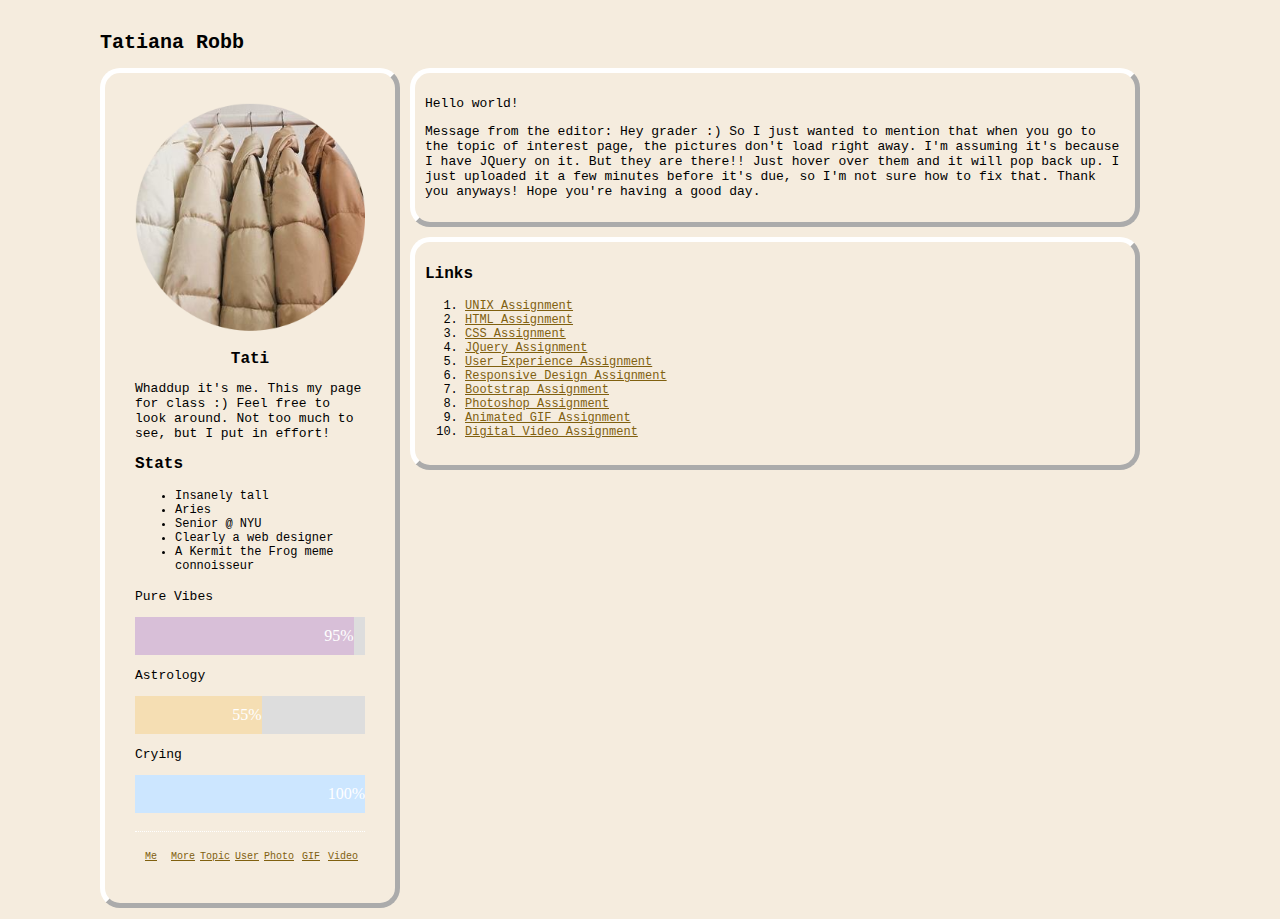
<file: index.html>
<!DOCTYPE html>
<html lang="en">
  <head>
    <meta charset="utf-8" />
    <title>
      Tatiana Robb
    </title>
    <link rel="stylesheet" type="text/css" href="css/main.css" />
  </head>

  <body>
    <div id= "home" class="container">
        <h1>Tatiana Robb</h1>

        <!--My tiny box about me :))-->
        <section id="floating">
            <img src="images/icon.png" />
            <h2 class="headIng">Tati</h2>
            <p>Whaddup it's me. This my page for class :) Feel free to look around. Not too much to see, but I put in effort!</p>

            <h2>Stats</h2>
            <ul>
                <li>Insanely tall</li>
                <li>Aries</li>
                <li>Senior @ NYU</li>
                <li>Clearly a web designer</li>
                <li>A Kermit the Frog meme connoisseur</li>
            </ul>

            <!--My Skill Bar-->
            <p>Pure Vibes</p>
            <div class="bar">
                <div class="skills vibes">95%</div>
            </div>

            <p>Astrology</p>
            <div class="bar">
                <div class="skills astrology">55%</div>
            </div>

            <p>Crying</p>
            <div class="bar">
                <div class="skills crying">100%</div>
            </div>

            <div class="clear"></div>

            <br />

            <!--My Links!-->
            <nav class="topnav">
                <ul>
                    <li><a href="about_me.html">Me</a></li>
                    <li><a href="more_about_me.html">More</a></li>
                    <li><a href="topic_of_interest.html">Topic</a></li>
                    <li><a href="user_experience_design.html">User</a></li>
                    <li><a href="photoshop.html">Photo</a></li>
                    <li><a href="animated_gif.html">GIF</a></li>
                    <li><a href="video.html">Video</a></li>
                </ul>
            </nav>

            <div class="clear"></div>
        </section>

        <!--message box or something idk-->
        <section id="blurb" class="homepage">
            <p>Hello world!</p>
            <p>
                Message from the editor: Hey grader :) So I just wanted to mention that when you go to the topic of interest page, the 
                pictures don't load right away. I'm assuming it's because I have JQuery on it. But they are there!! Just hover over them
                and it will pop back up. I just uploaded it a few minutes before it's due, so I'm not sure how to fix that. Thank you anyways!
                Hope you're having a good day.
            </p>
            <div class="clear"></div>
        </section>
        
        <!--Navigation with all of the links for the site :)-->
        <section id="links" class="homepage">
            <h2 id="home_links">Links</h2>
            <nav>
            <ol>
                <li><a href="index.html">UNIX Assignment</a></li>
                <li><a href="about_me.html">HTML Assignment</a></li>
                <li><a href="index.html">CSS Assignment</a></li>
                <li><a href="topic_of_interest.html">JQuery Assignment</a></li>
                <li><a href="user_experience_design.html">User Experience Assignment</a></li>
                <li><a href="index.html">Responsive Design Assignment</a></li>
                <li><a href="professional_site.html">Bootstrap Assignment</a></li>
                <li><a href="photoshop.html">Photoshop Assignment</a></li>
                <li><a href="animated_gif.html">Animated GIF Assignment</a></li>
                <li><a href="video.html">Digital Video Assignment</a></li>
            </ol>
            </nav>
            <div class="clear"></div>
        </section>
    </div>
  </body>
</html>
</file>
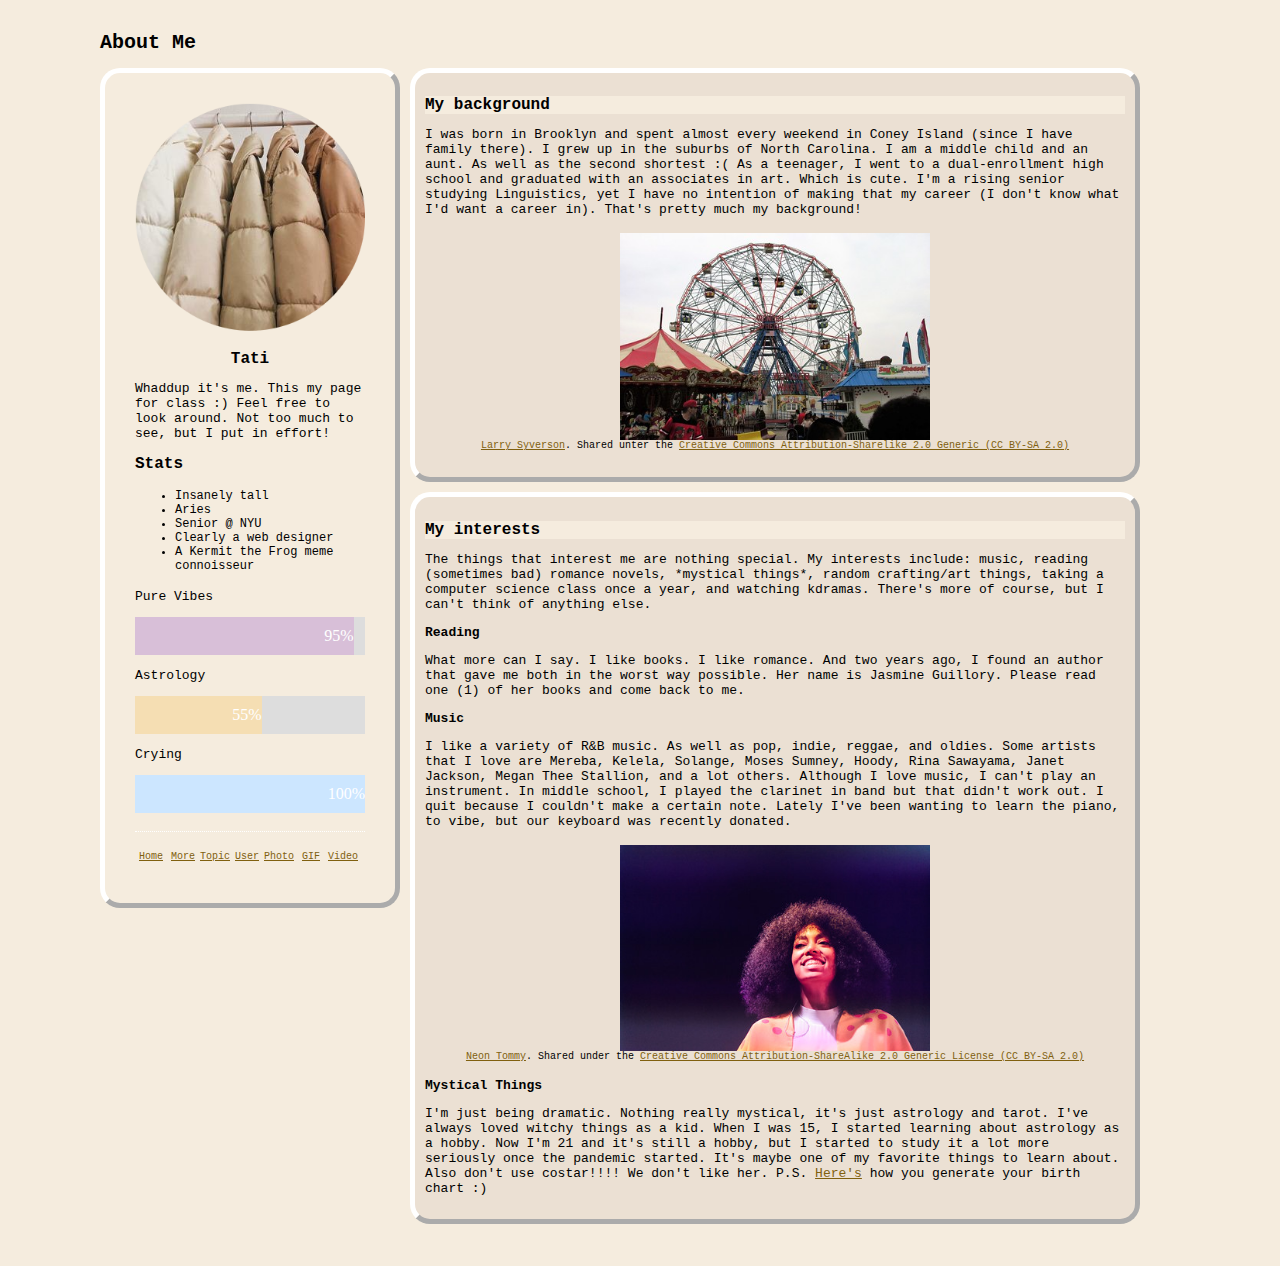
<file: about_me.html>
<!DOCTYPE html>
<html lang="en">
    <head>
        <meta charset="utf-8"/>
        <title>About Me | Tatiana Robb</title>
        <link rel="stylesheet" type="text/css" href="css/main.css" />
    </head>

    <body>
        <div class="container">
            <!--Title of the page-->
            <h1>About Me</h1>

            <!--My tiny box about me :))-->
            <section id="floating">
                <img src="images/icon.png" />
                <h2 class="headIng">Tati</h2>
                <p>Whaddup it's me. This my page for class :) Feel free to look around. Not too much to see, but I put in effort!</p>

                <h2>Stats</h2>
                <ul>
                    <li>Insanely tall</li>
                    <li>Aries</li>
                    <li>Senior @ NYU</li>
                    <li>Clearly a web designer</li>
                    <li>A Kermit the Frog meme connoisseur</li>
                </ul>
                
                <!--My Skill Bar-->
                <p>Pure Vibes</p>
                <div class="bar">
                    <div class="skills vibes">95%</div>
                </div>

                <p>Astrology</p>
                <div class="bar">
                    <div class="skills astrology">55%</div>
                </div>

                <p>Crying</p>
                <div class="bar">
                    <div class="skills crying">100%</div>
                </div>

                <div class="clear"></div>

                <br />

                <!--My Links!-->
                <nav class="topnav">
                    <ul>
                        <li><a href="index.html">Home</a></li>
                        <li><a href="more_about_me.html">More</a></li>
                        <li><a href="topic_of_interest.html">Topic</a></li>
                        <li><a href="user_experience_design.html">User</a></li>
                        <li><a href="photoshop.html">Photo</a></li>
                        <li><a href="animated_gif.html">GIF</a></li>
                        <li><a href="video.html">Video</a></li>
                    </ul>
                </nav>

                <div class="clear"></div>
            </section>

            <!--Section about my background-->
            <section id="my_background" class="special_heading">
                <h2>My background</h2>
                <p> I was born in Brooklyn and spent almost every weekend in Coney Island (since I have family there). I grew up in the 
                    suburbs of North Carolina. I am a middle child and an aunt. As well as the second shortest :( As a teenager, I went to 
                    a dual-enrollment high school and graduated with an associates in art. Which is cute. I'm a rising senior 
                    studying Linguistics, yet I have no intention of making that my career (I don't know what I'd want a career in). That's
                    pretty much my background! 
                </p>

                <article>
                    <figure>
                        <img src="images/coney_island.jpg" />
                        <figcaption>
                            <a href="https://www.flickr.com/photos/124651729@N04/">Larry Syverson</a
                            >. Shared unter the 
                            <a href="https://creativecommons.org/licenses/by-sa/2.0/"
                            >Creative Commons Attribution-Sharelike 2.0 Generic (CC BY-SA 2.0)</a
                            >
                        </figcaption>
                    </figure>
                </article>
            </section>

            <!--Section about my interests-->
            <section id="my_interests" class="special_heading">
                <h2>My interests</h2>
                <p>
                    The things that interest me are nothing special. My interests include: music, reading (sometimes bad) romance novels, 
                    *mystical things*, random crafting/art things, taking a computer science class once a year, and watching kdramas.
                    There's more of course, but I can't think of anything else.
                </p>

                <h3>Reading</h3>
                <p>
                    What more can I say. I like books. I like romance. And two years ago, I found an author that gave me both in the worst
                    way possible. Her name is Jasmine Guillory. Please read one (1) of her books and come back to me.
                </p>

                <h3>Music</h3>
                <p>
                    I like a variety of R&B music. As well as pop, indie, reggae, and oldies. Some artists that I love are Mereba, Kelela, 
                    Solange, Moses Sumney, Hoody, Rina Sawayama, Janet Jackson, Megan Thee Stallion, and a lot others. Although I love music, I 
                    can't play an instrument. In middle school, I played the clarinet in band but that didn't work out. I quit because I couldn't
                    make a certain note. Lately I've been wanting to learn the piano, to vibe, but our keyboard was recently donated.
                </p>

                <article>
                    <figure>
                        <img src="images/solange.jpg" />
                        <figcaption>
                            <a href="https://www.flickr.com/photos/neontommy/">Neon Tommy</a
                            >. Shared under the 
                            <a href="https://creativecommons.org/licenses/by/2.0/"
                            >Creative Commons Attribution-ShareAlike 2.0 Generic License (CC BY-SA 2.0)</a
                            >
                        </figcaption>
                    </figure>
                </article>

                <h3>Mystical Things</h3>
                <p>
                    I'm just being dramatic. Nothing really mystical, it's just astrology and tarot. I've always loved witchy things as a kid.
                    When I was 15, I started learning about astrology as a hobby. Now I'm 21 and it's still a hobby, but I started to study it
                    a lot more seriously once the pandemic started. It's maybe one of my favorite things to learn about. Also don't use 
                    costar!!!! We don't like her. P.S. 
                    <a href="https://www.horoscopes.astro-seek.com/birth-chart-horoscope-online">Here's</a> 
                    how you generate your birth chart :)
                </p>
        
            </section>

            <!--Clear fix hack-->
            <div class="clear"></div>
        </div>
    </body>
</html>
</file>
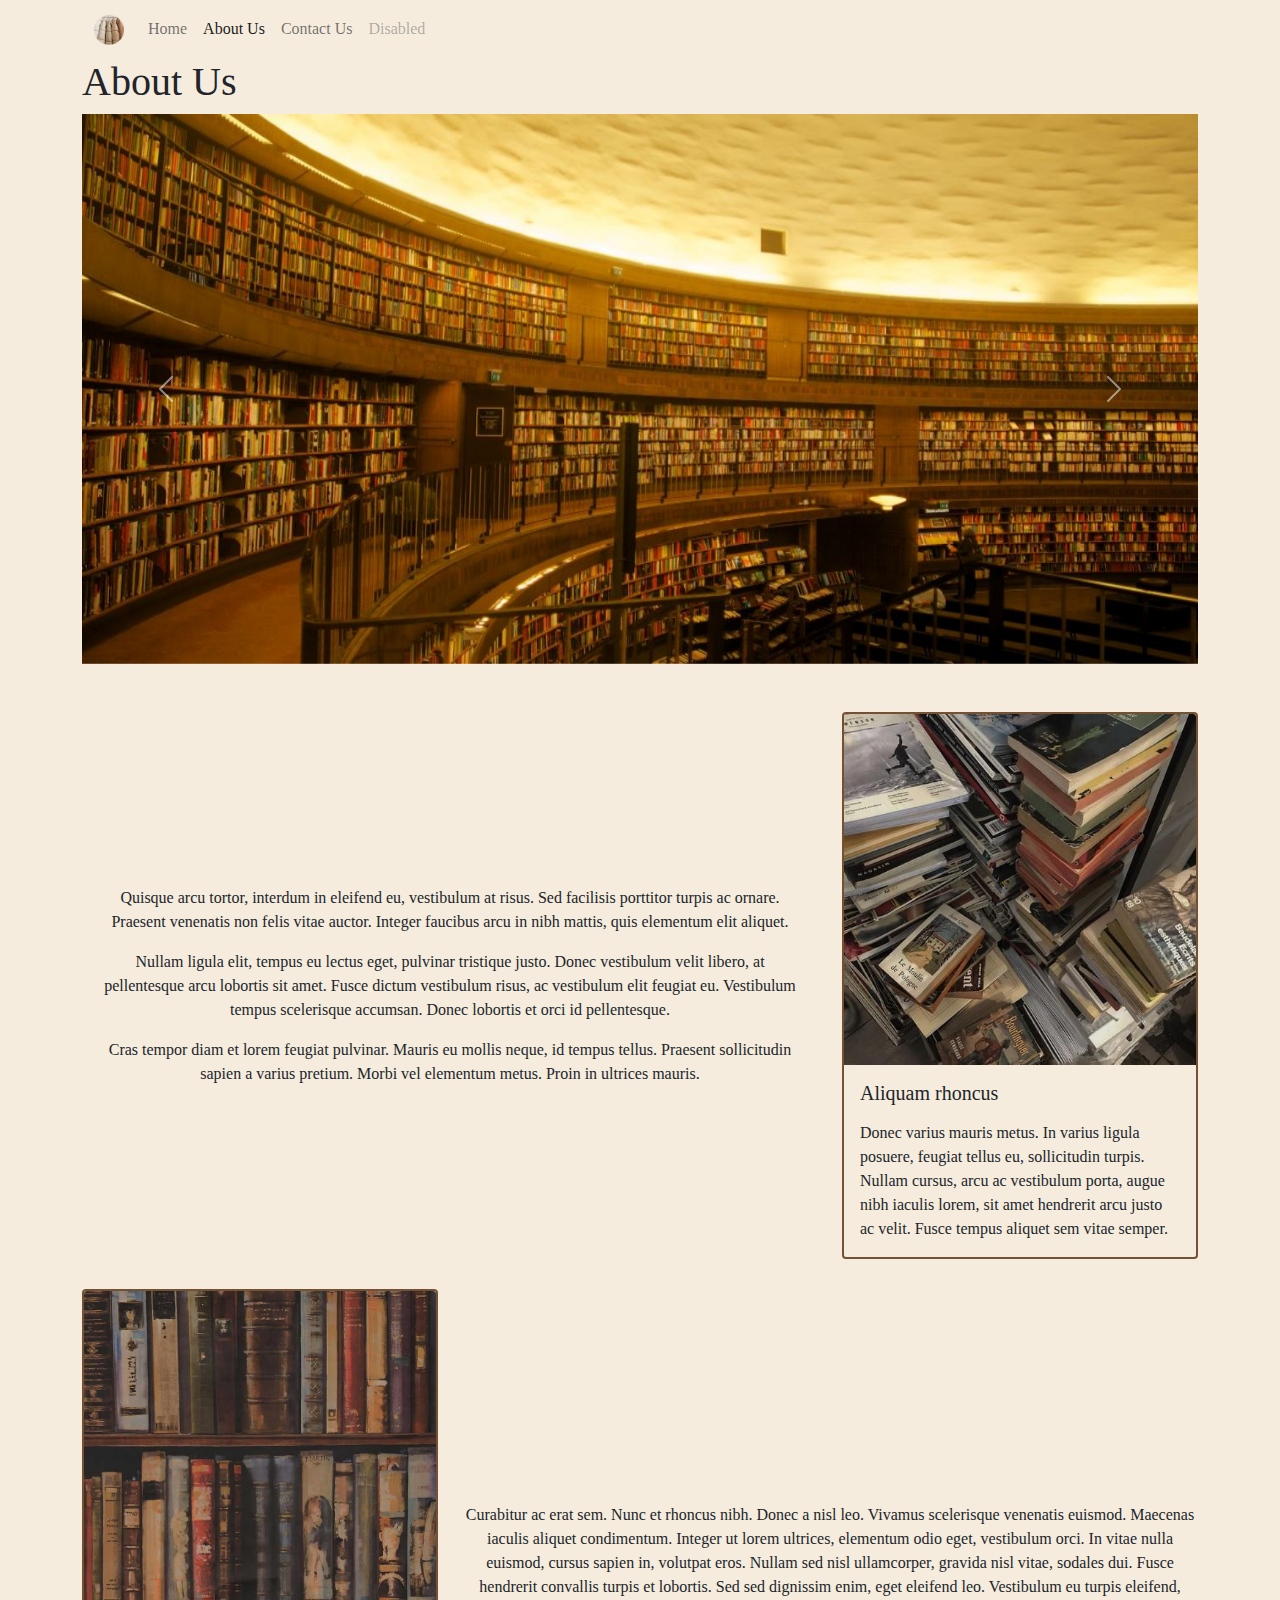
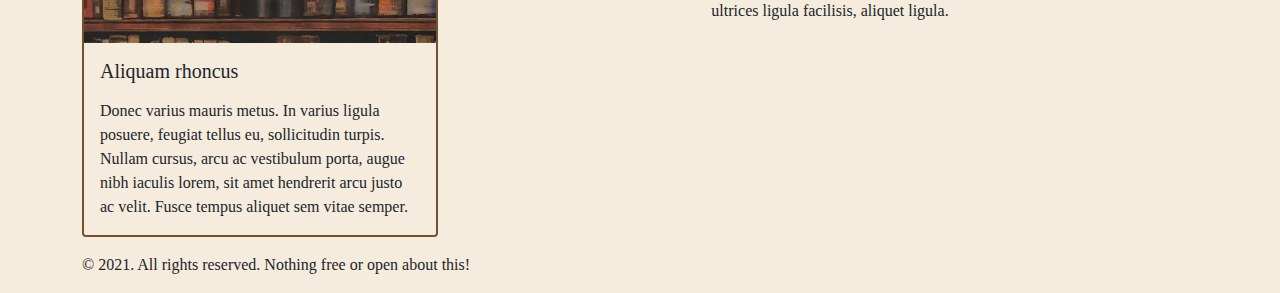
<file: about_us.html>
<!DOCTYPE html>
<html lang="en">
    <head>
        <meta charset="utf-8"/>
        <title>About Us</title>
        <!-- tell mobile browsers not to zoom in automatically -->
        <meta name="viewport" content="initial-scale=1" />
        <!--import css, including bootstrap's first-->
        <link rel="stylesheet" type="text/css" href="css/bootstrap.min.css" />
        <link rel="stylesheet" type="text/css" href="css/custom.css" />
        <!--import js, including bootstrap's first-->
        <script type="text/javascript" src="js/jquery-3.6.0.min.js"></script>
        <script type="text/javascript" src="js/bootstrap.bundle.min.js"></script>
        <script type="text/javascript" src="js/main.js"></script>
    </head>

    <body>
        <div class="container">
            <!--navigation bar-->
            <header>
                <nav class="navbar navbar-expand-lg navbar-light" style="background-color:rgb(245, 236, 222)">
                    <div class="container-fluid">
                        <a class="navbar-brand" href="index.html">
                            <img src="images/icon.png" width="30" height="30" alt="" loading="lazy">
                        </a>
                      <button class="navbar-toggler" type="button" data-bs-toggle="collapse" data-bs-target="#navbarNavAltMarkup" aria-controls="navbarNavAltMarkup" aria-expanded="false" aria-label="Toggle navigation">
                        <span class="navbar-toggler-icon"></span>
                      </button>
                      <div class="collapse navbar-collapse" id="navbarNavAltMarkup">
                        <div class="navbar-nav">
                          <a class="nav-link" href="professional_site.html">Home</a>
                          <a class="nav-link active" aria-current="page" href="about_us.html">About Us</a>
                          <a class="nav-link" href="contact_us.html">Contact Us</a>
                          <a class="nav-link disabled" href="#" tabindex="-1" aria-disabled="true">Disabled</a>
                        </div>
                      </div>
                    </div>
                  </nav>
            </header>

            <h1>About Us</h1>

            <!-- begin carousel -->
            <div id="carouselExampleControls" class="carousel slide mb-5" data-bs-ride="carousel">
                <div class="carousel-inner">
                    <div class="carousel-item active">
                        <img src="images/second_floor.jpg" class="d-block w-100" alt="Very nice" />
                    </div>
                    <div class="carousel-item">
                        <img src="images/center.jpg" class="d-block w-100" alt="Another nice one"/>
                    </div>
                    <div class="carousel-item">
                        <img src="images/side.jpg" class="d-block w-100" alt="Nice library" />
                    </div>
                </div>
                <button class="carousel-control-prev" type="button" data-bs-target="#carouselExampleControls" data-bs-slide="prev">
                    <span class="carousel-control-prev-icon" aria-hidden="true"></span>
                    <span class="visually-hidden">Previous</span>
                </button>
                <button class="carousel-control-next" type="button" data-bs-target="#carouselExampleControls" data-bs-slide="next">
                    <span class="carousel-control-next-icon" aria-hidden="true"></span>
                    <span class="visually-hidden">Next</span>
                </button>
            </div>
            <!-- end carousel -->

            <!--two sections of content-->
            <div class="row">
                <div class="about col-12 col-md-8">
                    <ul class="list-group">
                        <li class="list-group-item">
                            Quisque arcu tortor, interdum in eleifend eu, vestibulum at risus. Sed facilisis porttitor turpis ac 
                            ornare. Praesent venenatis non felis vitae auctor. Integer faucibus arcu in nibh mattis, quis elementum 
                            elit aliquet.
                        </li>
                        <li class="list-group-item">
                            Nullam ligula elit, tempus eu lectus eget, pulvinar tristique justo. Donec vestibulum velit libero, at 
                            pellentesque arcu lobortis sit amet. Fusce dictum vestibulum risus, ac vestibulum elit feugiat eu. 
                            Vestibulum tempus scelerisque accumsan. Donec lobortis et orci id pellentesque.
                        </li>
                        <li class="list-group-item">
                            Cras tempor diam et lorem feugiat pulvinar. Mauris eu mollis neque, id tempus tellus. Praesent 
                            sollicitudin sapien a varius pretium. Morbi vel elementum metus. Proin in ultrices mauris.
                        </li>
                    </ul>
                </div>

                <div class="column col-12 col-md-4">
                    <div class="card">
                        <img src="images/brown_books.jpg" class="card-img-top" alt="...">
                        <div class="card-body">
                            <h5 class="card-title">Aliquam rhoncus</h5>
                            <p class="card-text"> 
                                Donec varius mauris metus. In varius ligula posuere, feugiat tellus eu, sollicitudin turpis. Nullam 
                                cursus, arcu ac vestibulum porta, augue nibh iaculis lorem, sit amet hendrerit arcu justo ac velit. 
                                Fusce tempus aliquet sem vitae semper.
                            </p>
                        </div>
                    </div>  
                </div>
            </div>

            <div class="row">
                <div class="column col-12 col-md-4">
                    <div class="card">
                        <img src="images/about_us_books.jpg" class="card-img-top" alt="...">
                        <div class="card-body">
                            <h5 class="card-title">Aliquam rhoncus</h5>
                            <p class="card-text"> 
                                Donec varius mauris metus. In varius ligula posuere, feugiat tellus eu, sollicitudin turpis. Nullam 
                                cursus, arcu ac vestibulum porta, augue nibh iaculis lorem, sit amet hendrerit arcu justo ac velit. 
                                Fusce tempus aliquet sem vitae semper.
                            </p>
                        </div>
                    </div>
                </div>

                <div class="about col-12 col-md-8">
                    <p>
                        Curabitur ac erat sem. Nunc et rhoncus nibh. Donec a nisl leo. Vivamus scelerisque venenatis euismod. Maecenas 
                        iaculis aliquet condimentum. Integer ut lorem ultrices, elementum odio eget, vestibulum orci. In vitae nulla 
                        euismod, cursus sapien in, volutpat eros. Nullam sed nisl ullamcorper, gravida nisl vitae, sodales dui. Fusce 
                        hendrerit convallis turpis et lobortis. Sed sed dignissim enim, eget eleifend leo. Vestibulum eu turpis 
                        eleifend, ultrices ligula facilisis, aliquet ligula.
                    </p>
                </div>
            </div>
            
            <footer>
                <p>&copy; 2021. All rights reserved. Nothing free or open about this!</p>
            </footer>
        </div>
    </body>
</html>
</file>
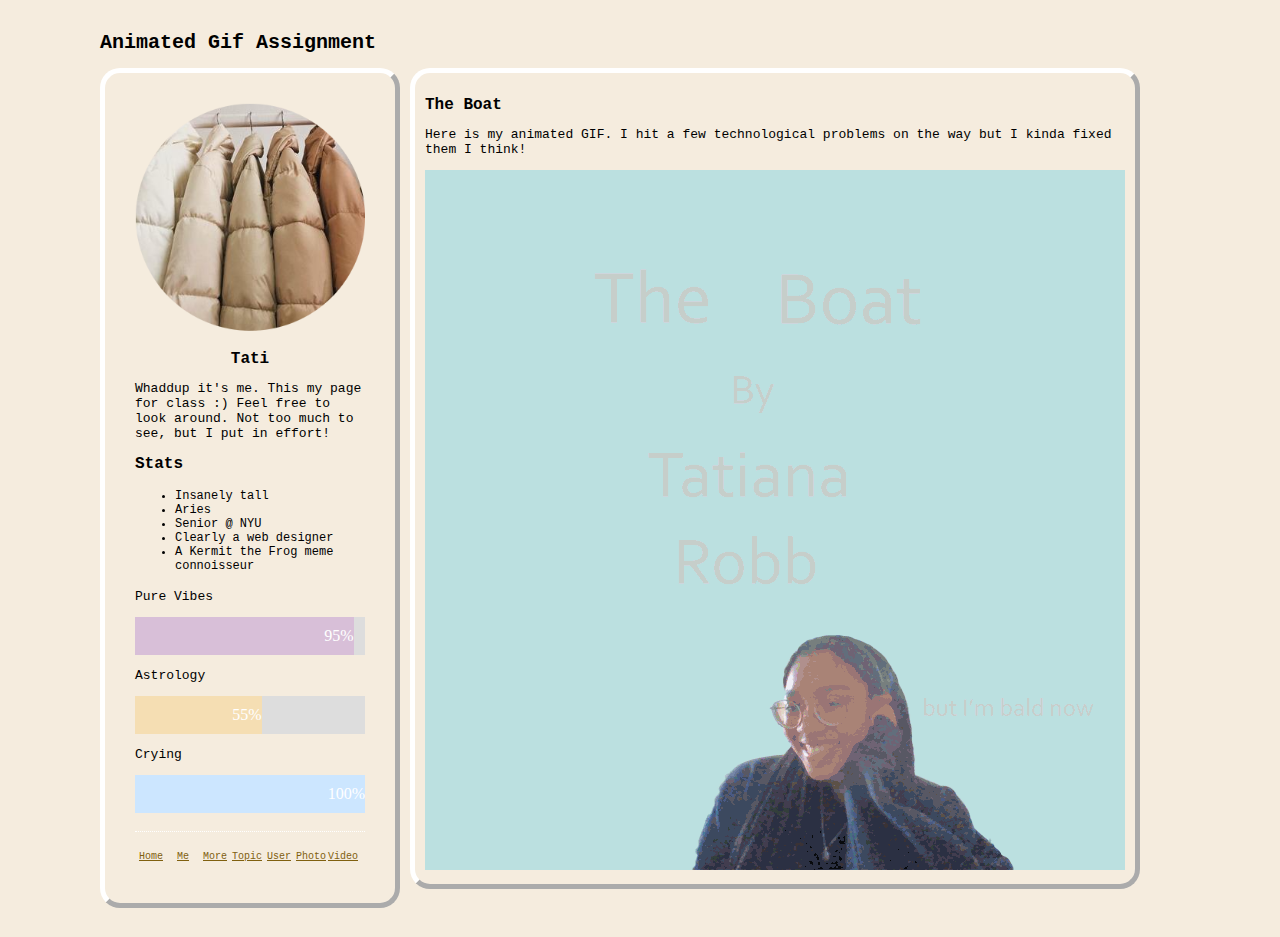
<file: animated_gif.html>
<!DOCTYPE html>
<html lang="en">
    <head>
        <meta charset="utf-8">
        <title>Animated GIF Assignment</title>
        <link rel="stylesheet" type="text/css" href="css/main.css" />

    </head>

    <body>
        <div class="container">
            <h1>Animated Gif Assignment</h1>

            <!--tiny box section-->
            <!--My tiny box about me :))-->
            <section id="floating">
                <img src="images/icon.png" />
                <h2 class="headIng">Tati</h2>
                <p>Whaddup it's me. This my page for class :) Feel free to look around. Not too much to see, but I put in effort!</p>

                <h2>Stats</h2>
                <ul>
                    <li>Insanely tall</li>
                    <li>Aries</li>
                    <li>Senior @ NYU</li>
                    <li>Clearly a web designer</li>
                    <li>A Kermit the Frog meme connoisseur</li>
                </ul>
                
                <!--My Skill Bar-->
                <p>Pure Vibes</p>
                <div class="bar">
                    <div class="skills vibes">95%</div>
                </div>

                <p>Astrology</p>
                <div class="bar">
                    <div class="skills astrology">55%</div>
                </div>

                <p>Crying</p>
                <div class="bar">
                    <div class="skills crying">100%</div>
                </div>

                <div class="clear"></div>

                <br />

                <!--My Links!-->
                <nav class="topnav">
                    <ul>
                        <li><a href="index.html">Home</a></li>
                        <li><a href="about_me.htm">Me</a></li>
                        <li><a href="more_about_me.html">More</a></li>
                        <li><a href="topic_of_interest.html">Topic</a></li>
                        <li><a href="user_experience_design.html">User</a></li>
                        <li><a href="photoshop.html">Photo</a></li>
                        <li><a href="video.html">Video</a></li>
                    </ul>
                </nav>

                <div class="clear"></div>
            </section>

            <!--animated gif section-->
            <section class="gif">
                <h2>The Boat</h2>
                <p>Here is my animated GIF. I hit a few technological problems on the way but I kinda fixed them I think!</p>
                <img src="images/the_boat_longer.gif" />
            </section>

            <div class="clear"></div>
        </div>
    </body>
</html>
</file>
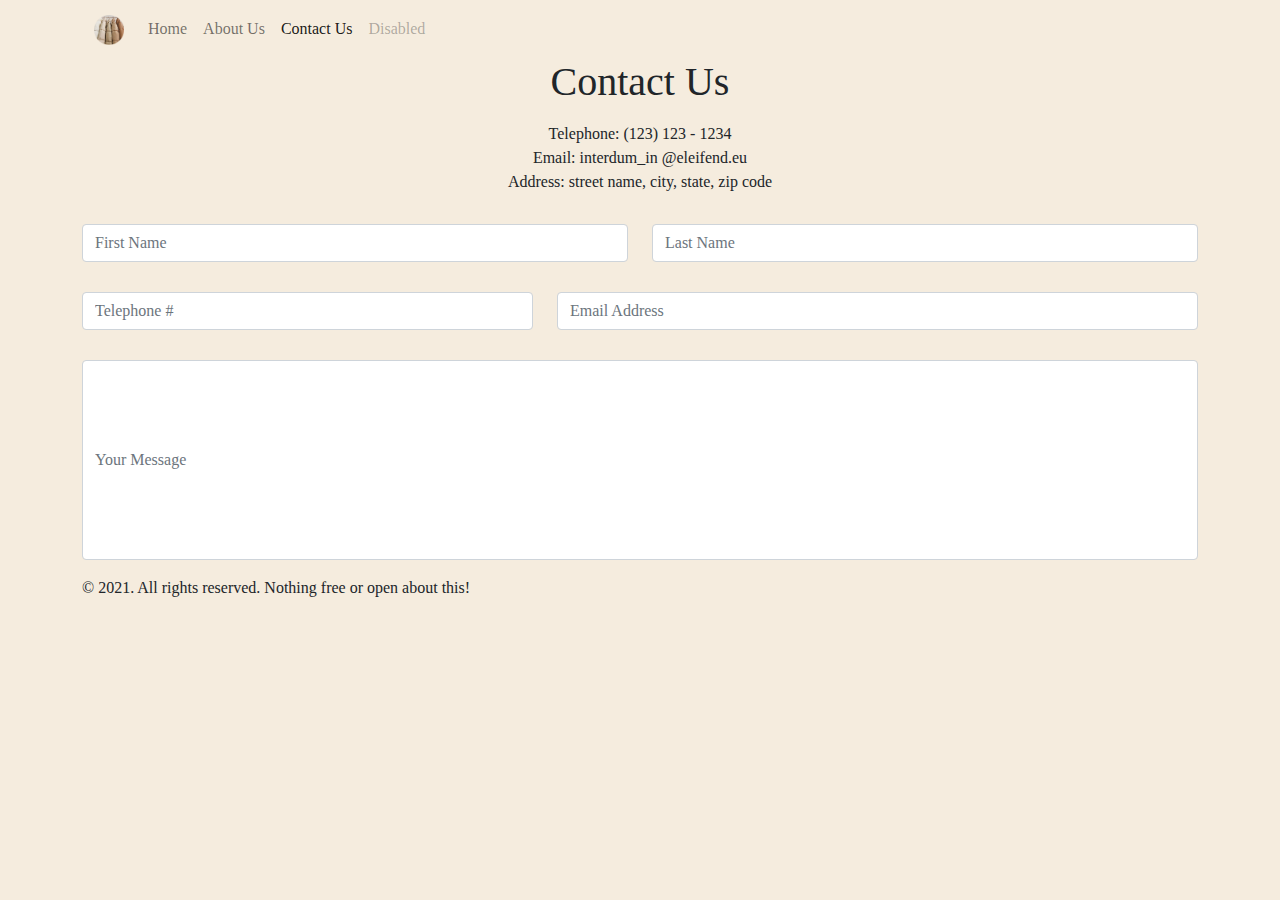
<file: contact_us.html>
<!DOCTYPE html>
<html lang="en">
    <head>
        <meta charset="utf-8"/>
        <title>Contact Us</title>
        <!-- tell mobile browsers not to zoom in automatically -->
        <meta name="viewport" content="initial-scale=1" />
        <!--import css, including bootstrap's first-->
        <link rel="stylesheet" type="text/css" href="css/bootstrap.min.css" />
        <link rel="stylesheet" type="text/css" href="css/custom.css" />
        <!--import js, including bootstrap's first-->
        <script type="text/javascript" src="js/jquery-3.6.0.min.js"></script>
        <script type="text/javascript" src="js/bootstrap.bundle.min.js"></script>
        <script type="text/javascript" src="js/main.js"></script>
    </head>

    <body>
        <div class="container">
            <!--navigation bar-->
            <header>
                <nav class="navbar navbar-expand-lg navbar-light" style="background-color:rgb(245, 236, 222)">
                    <div class="container-fluid">
                        <a class="navbar-brand" href="index.html">
                            <img src="images/icon.png" width="30" height="30" alt="" loading="lazy">
                        </a>
                      <button class="navbar-toggler" type="button" data-bs-toggle="collapse" data-bs-target="#navbarNavAltMarkup" aria-controls="navbarNavAltMarkup" aria-expanded="false" aria-label="Toggle navigation">
                        <span class="navbar-toggler-icon"></span>
                      </button>
                      <div class="collapse navbar-collapse" id="navbarNavAltMarkup">
                        <div class="navbar-nav">
                          <a class="nav-link" href="professional_site.html">Home</a>
                          <a class="nav-link" href="about_us.html">About Us</a>
                          <a class="nav-link active" aria-current="page" href="contact_us.html">Contact Us</a>
                          <a class="nav-link disabled" href="#" tabindex="-1" aria-disabled="true">Disabled</a>
                        </div>
                      </div>
                    </div>
                  </nav>
            </header>

            <section class="contact">
                <h1 class="display-6">Contact Us</h1>
                    <p>
                        Telephone: (123) 123 - 1234
                        <br />
                        Email: interdum_in @eleifend.eu
                        <br />
                        Address: street name, city, state, zip code

                    </p>

                    <form>
                        <div class="row">
                            <div class="col-6">
                                <input type="text" class="form-control" placeholder="First Name">
                            </div>
                            <div class="col-6">
                                <input type="text" class="form-control" placeholder="Last Name">
                            </div>
                        </div>
                        <div class="row">
                            <div class="col-5">
                                <input type="text" class="form-control" placeholder="Telephone #">
                            </div>
                            <div class="col-7">
                                <input type="text" class="form-control" placeholder="Email Address">
                            </div>
                        </div>
                        <div class="row">
                            <div class="col-12">
                                <input type="text" class="form-control message" placeholder="Your Message">
                            </div>
                        </div>
                    </form>
            </section>
            

            <footer>
                <p>&copy; 2021. All rights reserved. Nothing free or open about this!</p>
            </footer>
        </div>
    </body>
</html>
</file>
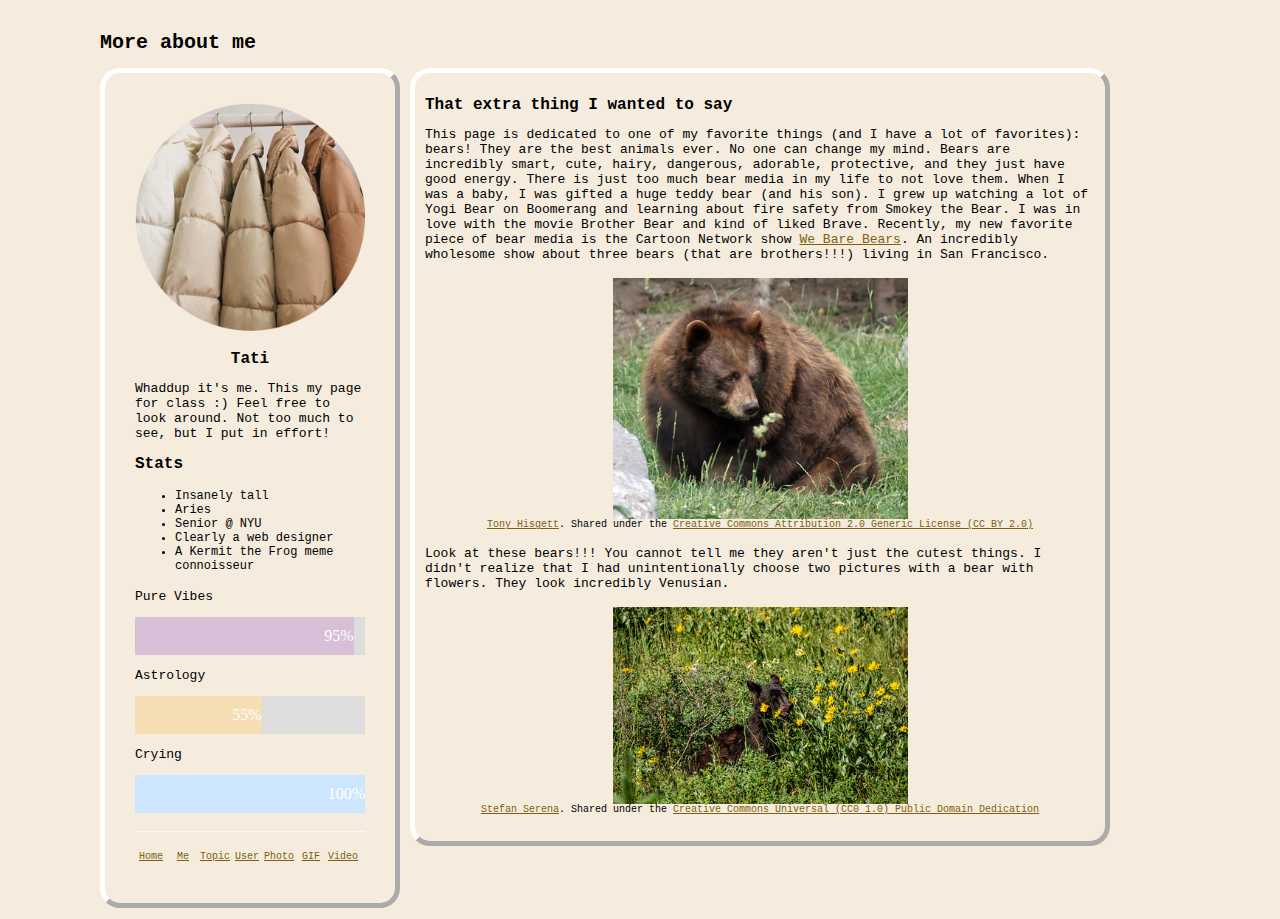
<file: more_about_me.html>
<!DOCTYPE html>
<html lang="en">
    <head>
        <meta charset="utf-8" />
        <title>More about me | Tatiana Robb</title>
        <link rel="stylesheet" type="text/css" href="css/main.css" />
    </head>

    <body>
        <div class="container">
            <!--Title of this page-->
            <h1>More about me</h1>

            <!--My tiny box about me :))-->
            <section id="floating">
                <img src="images/icon.png" />
                <h2 class="headIng">Tati</h2>
                <p>Whaddup it's me. This my page for class :) Feel free to look around. Not too much to see, but I put in effort!</p>

                <h2>Stats</h2>
                <ul>
                    <li>Insanely tall</li>
                    <li>Aries</li>
                    <li>Senior @ NYU</li>
                    <li>Clearly a web designer</li>
                    <li>A Kermit the Frog meme connoisseur</li>
                </ul>

                <!--My Skill Bar-->
                <p>Pure Vibes</p>
                <div class="bar">
                    <div class="skills vibes">95%</div>
                </div>

                <p>Astrology</p>
                <div class="bar">
                    <div class="skills astrology">55%</div>
                </div>

                <p>Crying</p>
                <div class="bar">
                    <div class="skills crying">100%</div>
                </div>

                <div class="clear"></div>

                <br />

                <!--My Links!-->
                <nav class="topnav">
                    <ul>
                        <li><a href="index.html">Home</a></li>
                        <li><a href="about_me.html">Me</a></li>
                        <li><a href="topic_of_interest.html">Topic</a></li>
                        <li><a href="user_experience_design.html">User</a></li>
                        <li><a href="photoshop.html">Photo</a></li>
                        <li><a href="animated_gif.html">GIF</a></li>
                        <li><a href="video.html">Video</a></li>
                    </ul>
                </nav>

                <div class="clear"></div>
            </section>

            <!--random section about something :)-->
            <section id="bears">
                <h2>That extra thing I wanted to say</h2>
                <p>
                    This page is dedicated to one of my favorite things (and I have a lot of favorites): bears! They are the best animals 
                    ever. No one can change my mind. Bears are incredibly smart, cute, hairy, dangerous, adorable, protective, and they just
                    have good energy. There is just too much bear media in my life to not love them. When I was a baby, I was gifted a huge 
                    teddy bear (and his son). I grew up watching a lot of Yogi Bear on Boomerang and learning about fire safety from Smokey 
                    the Bear. I was in love with the movie Brother Bear and kind of liked Brave. Recently, my new favorite piece of bear 
                    media is the Cartoon Network show 
                    <a href="https://en.wikipedia.org/wiki/We_Bare_Bears">We Bare Bears</a>. 
                    An incredibly wholesome show about three bears (that are brothers!!!) living in San Francisco. 
                </p>

                <article>
                    <figure>
                        <img src="images/Bear.jpg" />
                        <figcaption>
                            <a href="https://www.flickr.com/photos/hisgett/">Tony Hisgett</a
                            >. Shared under the 
                            <a href="https://creativecommons.org/licenses/by/2.0/"
                            >Creative Commons Attribution 2.0 Generic License (CC BY 2.0)</a
                            >
                        </figcaption>
                    </figure>
                </article>

                <p> Look at these bears!!! You cannot tell me they aren't just the cutest things. I didn't
                    realize that I had unintentionally choose two pictures with a bear with flowers. They look
                    incredibly Venusian.
                </p>

                <article>
                    <figure>
                        <img src="images/baby_bear.jpg" />
                        <figcaption>
                            <a href="https://www.flickr.com/photos/146738176@N02/">Stefan Serena</a
                            >. Shared under the 
                            <a href="https://creativecommons.org/publicdomain/zero/1.0/"
                            >Creative Commons Universal (CC0 1.0) Public Domain Dedication</a
                            >
                        </figcaption>
                    </figure>
                </article>
            </section>
        </div>
    </body>
</html>
</file>
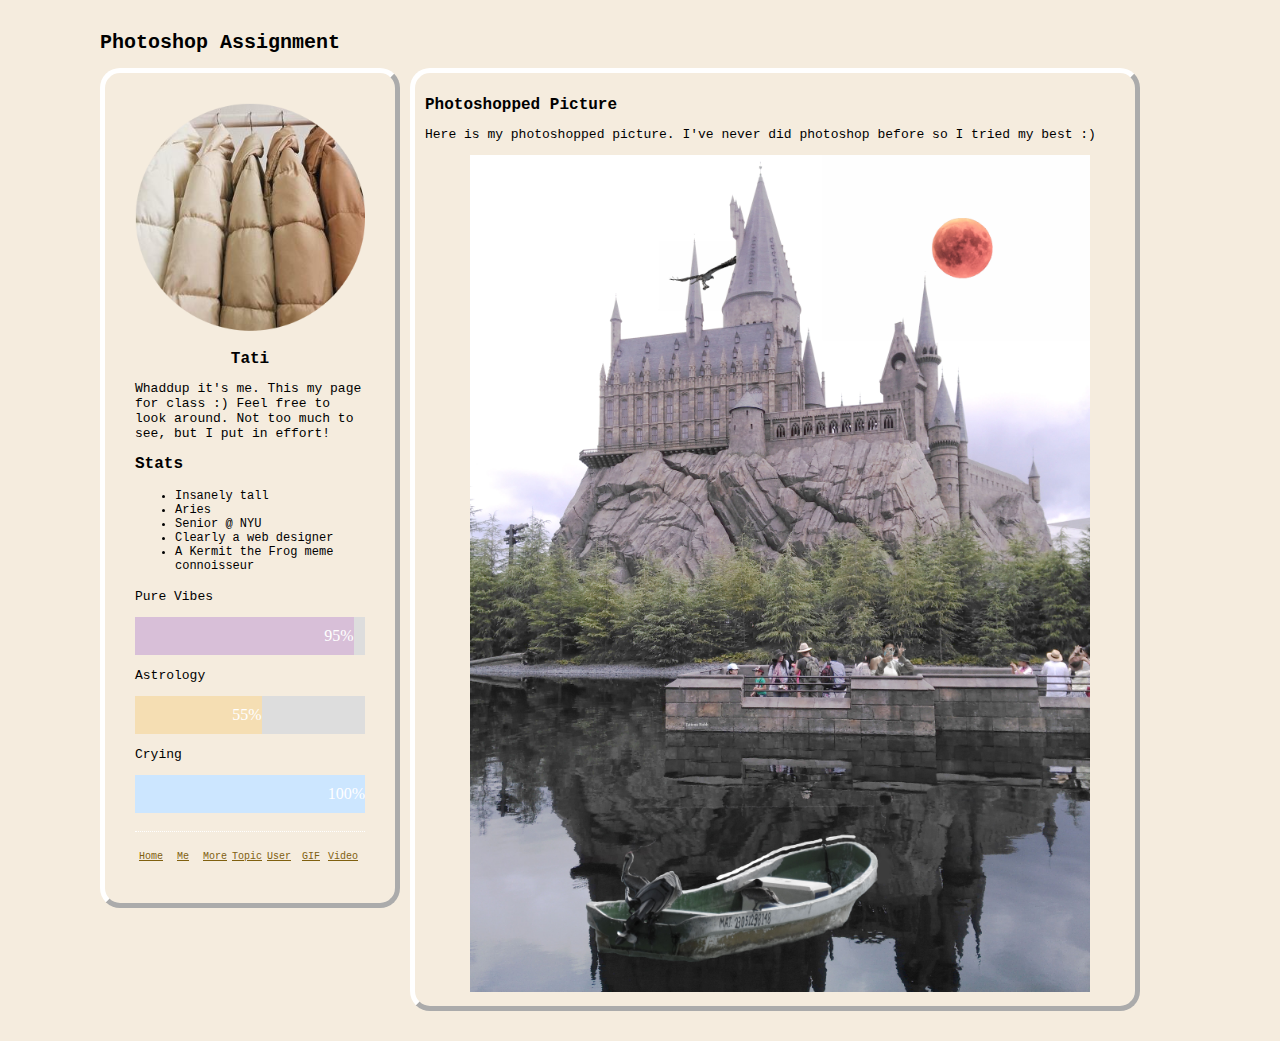
<file: photoshop.html>
<!DOCTYPE html>
<html lang="en">
    <head>
        <meta charset="utf-8">
        <title>Photoshop Assignment</title>
        <link rel="stylesheet" type="text/css" href="css/main.css" />

    </head>

    <body>
        <div class="container">
            <h1>Photoshop Assignment</h1>

            <!--tiny box section-->
            <!--My tiny box about me :))-->
            <section id="floating">
                <img src="images/icon.png" />
                <h2 class="headIng">Tati</h2>
                <p>Whaddup it's me. This my page for class :) Feel free to look around. Not too much to see, but I put in effort!</p>

                <h2>Stats</h2>
                <ul>
                    <li>Insanely tall</li>
                    <li>Aries</li>
                    <li>Senior @ NYU</li>
                    <li>Clearly a web designer</li>
                    <li>A Kermit the Frog meme connoisseur</li>
                </ul>
                
                <!--My Skill Bar-->
                <p>Pure Vibes</p>
                <div class="bar">
                    <div class="skills vibes">95%</div>
                </div>

                <p>Astrology</p>
                <div class="bar">
                    <div class="skills astrology">55%</div>
                </div>

                <p>Crying</p>
                <div class="bar">
                    <div class="skills crying">100%</div>
                </div>

                <div class="clear"></div>

                <br />

                <!--My Links!-->
                <nav class="topnav">
                    <ul>
                        <li><a href="index.html">Home</a></li>
                        <li><a href="about_me.htm">Me</a></li>
                        <li><a href="more_about_me.html">More</a></li>
                        <li><a href="topic_of_interest.html">Topic</a></li>
                        <li><a href="user_experience_design.html">User</a></li>
                        <li><a href="animated_gif.html">GIF</a></li>
                        <li><a href="video.html">Video</a></li>
                    </ul>
                </nav>

                <div class="clear"></div>
            </section>

            <!--photoshopped picture section-->
            <section class="photo">
                <h2>Photoshopped Picture</h2>
                <p>Here is my photoshopped picture. I've never did photoshop before so I tried my best :)</p>
                <img src="images/photoshop_hogwarts.jpg" />
            </section>

            <div class="clear"></div>
        </div>
    </body>
</html>
</file>
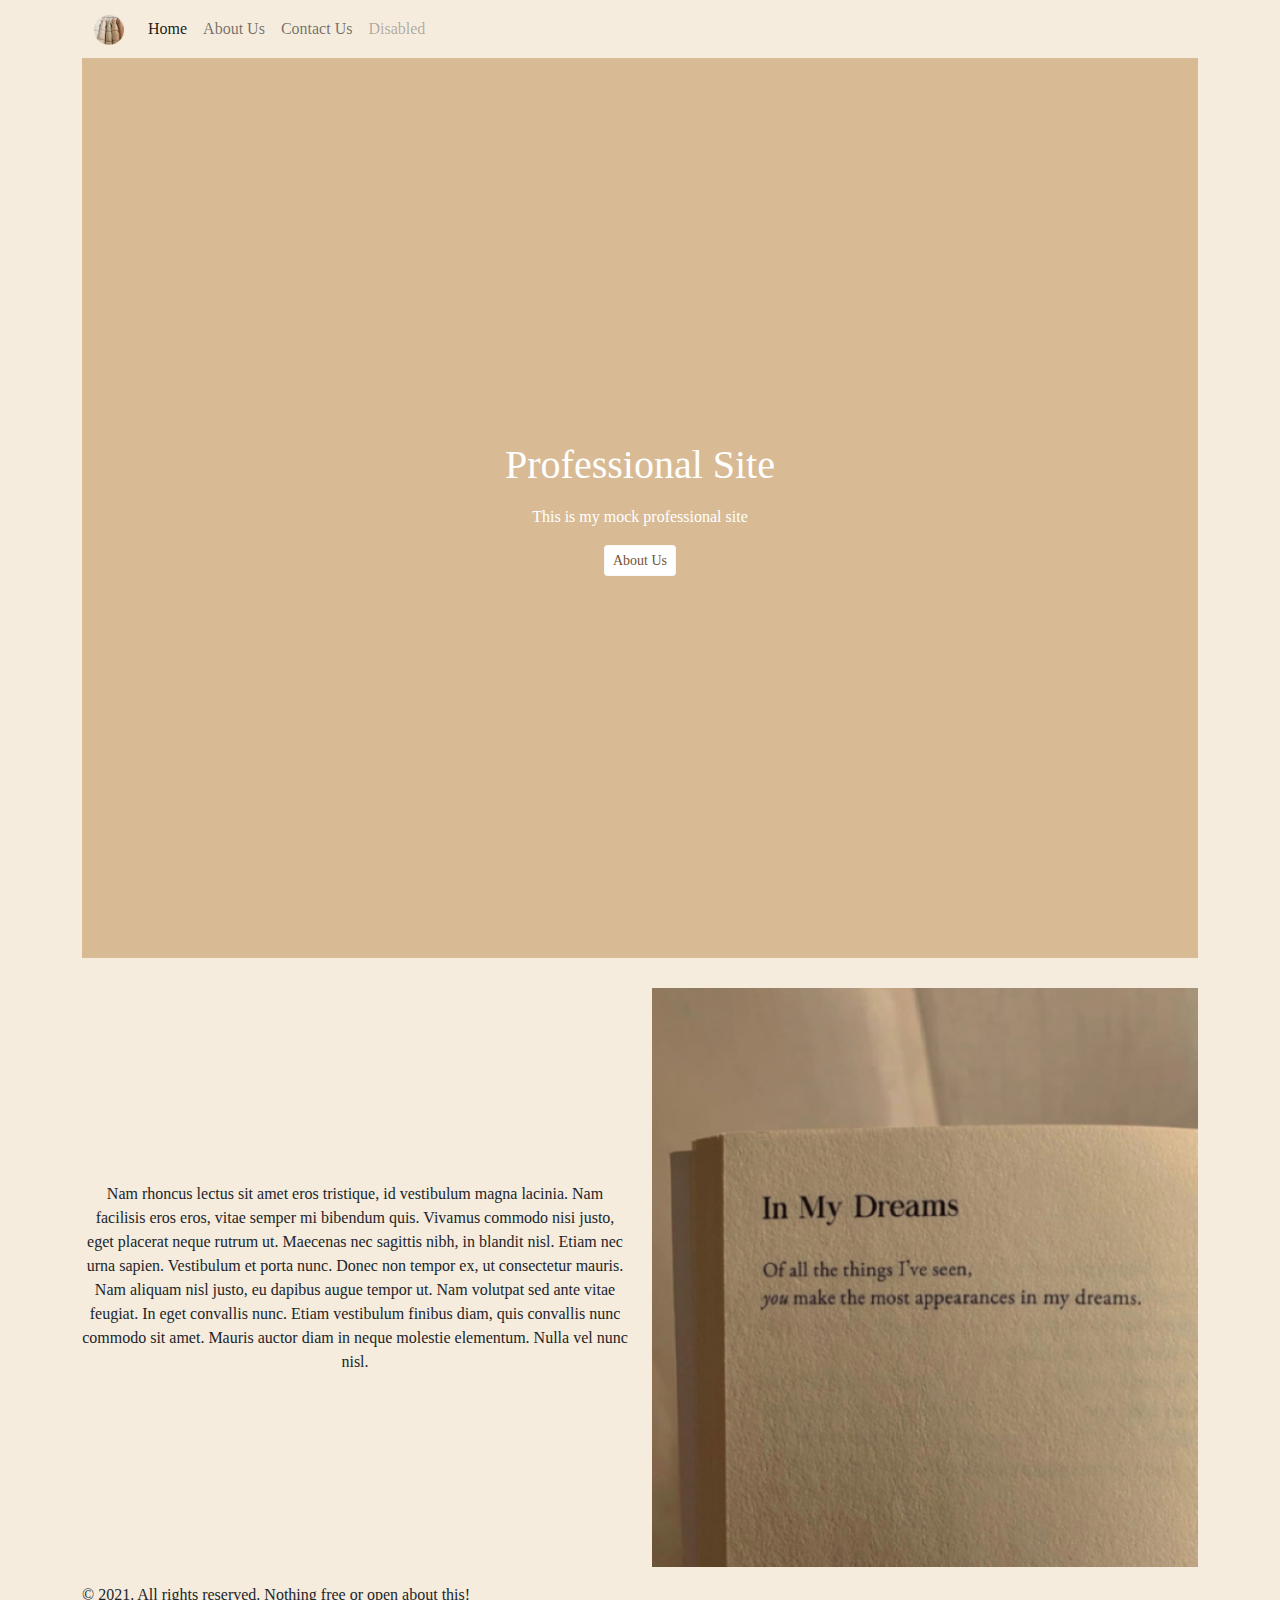
<file: professional_site.html>
<!DOCTYPE html>
<html lang="en">
    <head>
        <meta charset="utf-8"/>
        <title>Professional Site</title>
        <!-- tell mobile browsers not to zoom in automatically -->
        <meta name="viewport" content="initial-scale=1" />
        <!--import css, including bootstrap's first-->
        <link rel="stylesheet" type="text/css" href="css/bootstrap.min.css" />
        <link rel="stylesheet" type="text/css" href="css/custom.css" />
        <!--import js, including bootstrap's first-->
        <script type="text/javascript" src="js/jquery-3.6.0.min.js"></script>
        <script type="text/javascript" src="js/bootstrap.bundle.min.js"></script>
        <script type="text/javascript" src="js/main.js"></script>
    </head>

    <body>
        <div class="container">
            <header>
                <nav class="navbar navbar-expand-lg navbar-light" style="background-color:rgb(245, 236, 222)">
                    <div class="container-fluid">
                        <a class="navbar-brand" href="index.html">
                            <img src="images/icon.png" width="30" height="30" alt="" loading="lazy">
                        </a>
                        <button class="navbar-toggler" type="button" data-bs-toggle="collapse" data-bs-target="#navbarNavAltMarkup" aria-controls="navbarNavAltMarkup" aria-expanded="false" aria-label="Toggle navigation">
                            <span class="navbar-toggler-icon"></span>
                        </button>
                        <div class="collapse navbar-collapse" id="navbarNavAltMarkup">
                            <div class="navbar-nav">
                                <a class="nav-link active" aria-current="page" href="professional_site.html">Home</a>
                                <a class="nav-link" href="about_us.html">About Us</a>
                                <a class="nav-link" href="contact_us.html">Contact Us</a>
                                <a class="nav-link disabled" href="#" tabindex="-1" aria-disabled="true">Disabled</a>
                            </div>
                        </div>
                    </div>
                </nav>
            </header>

            <!--hero space!-->
            <section class="hero">
                <div class="hero-inner">
                    <h1>Professional Site</h1>
                    <p>This is my mock professional site</p>
                    <a href="about_us.html" class="btn btn-light btn-sm" role="button" aria-pressed="true">About Us</a>
                </div>
            </section>

            <div class="row">
                <div class="home_center col-12 col-md-6">
                    <p>
                        Nam rhoncus lectus sit amet eros tristique, id vestibulum magna lacinia. Nam facilisis eros eros, vitae semper mi bibendum quis. Vivamus commodo 
                        nisi justo, eget placerat neque rutrum ut. Maecenas nec sagittis nibh, in blandit nisl. Etiam nec urna sapien. Vestibulum et porta nunc. Donec 
                        non tempor ex, ut consectetur mauris. Nam aliquam nisl justo, eu dapibus augue tempor ut. Nam volutpat sed ante vitae feugiat. In eget convallis nunc. Etiam vestibulum 
                        finibus diam, quis convallis nunc commodo sit amet. Mauris auctor diam in neque molestie elementum. Nulla vel nunc nisl.
                    </p>
                </div>
                
                <div class="home col-12 col-md-6">
                    <img src="images/brown_book.png" />
                </div>
                
            </div>

            <footer>
                <p>&copy; 2021. All rights reserved. Nothing free or open about this!</p>
            </footer>
        </div>
    </body>
</html>
<!-- don't forget to make two other HTML documents also -->
</file>
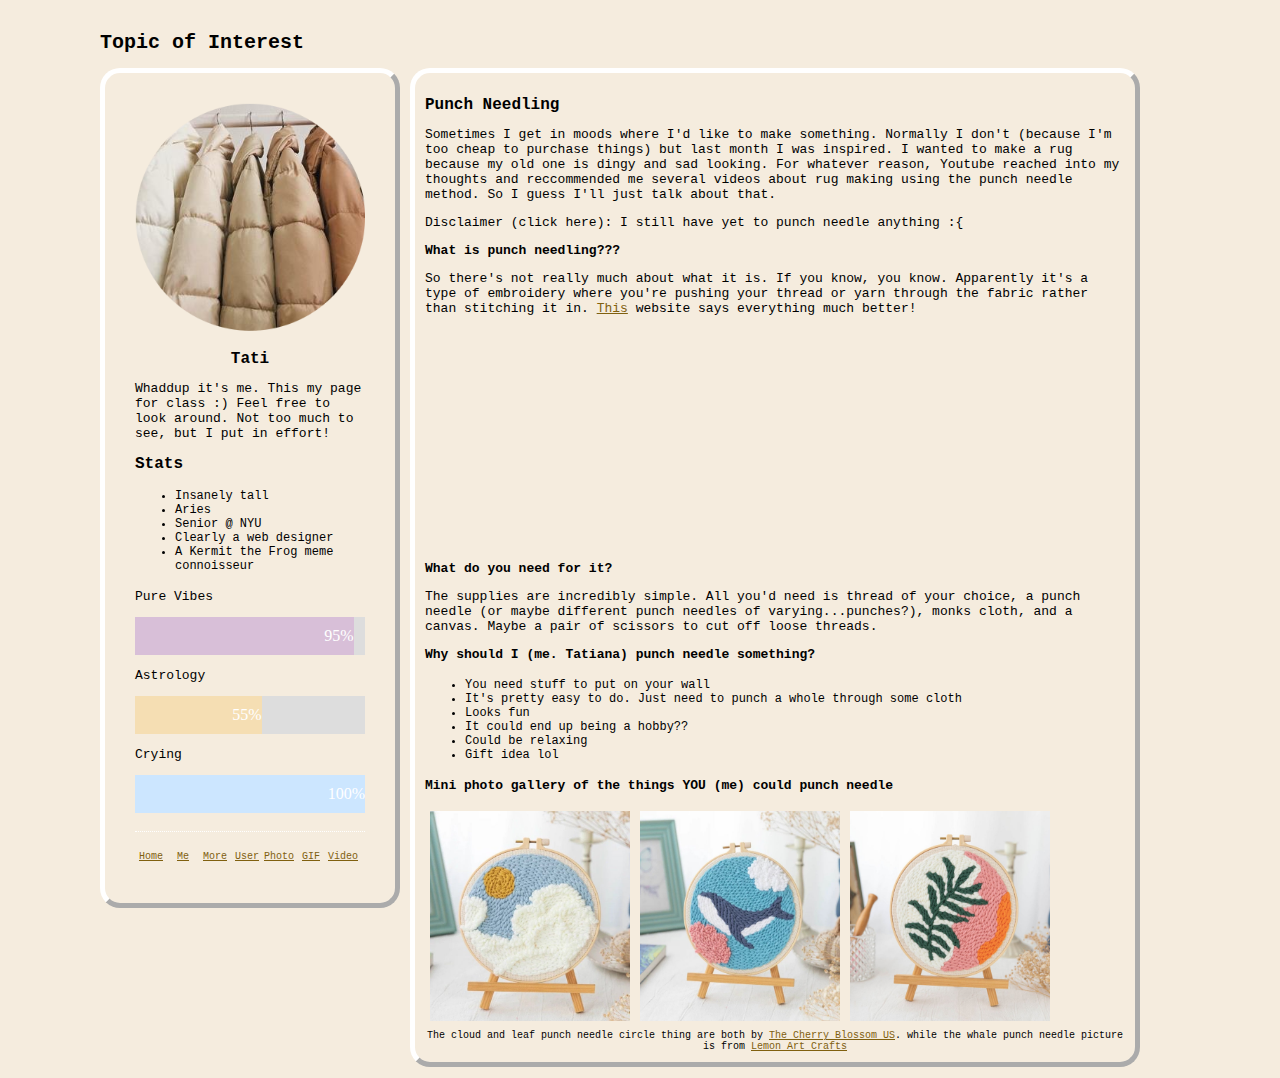
<file: topic_of_interest.html>
<!DOCTYPE html>
<html lang="en">
    <head>
        <meta charset="utf-8" />
        <title>Topic of Interest | Tatiana Robb</title>
        <link rel="stylesheet" type="text/css" href="css/main.css" />
        <script type="text/javascript" src="js/jquery-3.6.0.min.js"></script>
        <script type="text/javascript" src="js/main.js"></script>
    </head>
</html>

<body>
    <div class="container">
        <h1>Topic of Interest</h1>

        <!--My tiny box about me :))-->
        <section id="floating">
            <img src="images/icon.png" />
            <h2 class="headIng">Tati</h2>
            <p>Whaddup it's me. This my page for class :) Feel free to look around. Not too much to see, but I put in effort!</p>

            <h2>Stats</h2>
            <ul>
                <li>Insanely tall</li>
                <li>Aries</li>
                <li>Senior @ NYU</li>
                <li>Clearly a web designer</li>
                <li>A Kermit the Frog meme connoisseur</li>
            </ul>

            <!--My Skill Bar-->
            <p>Pure Vibes</p>
            <div class="bar">
                <div class="skills vibes">95%</div>
            </div>

            <p>Astrology</p>
            <div class="bar">
                <div class="skills astrology">55%</div>
            </div>

            <p>Crying</p>
            <div class="bar">
                <div class="skills crying">100%</div>
            </div>

            <div class="clear"></div>

            <br />

            <!--My Links!-->
            <nav class="topnav">
                <ul>
                    <li><a href="index.html">Home</a></li>
                    <li><a href="about_me.html">Me</a></li>
                    <li><a href="more_about_me.html">More</a></li>
                    <li><a href="user_experience_design.html">User</a></li>
                    <li><a href="photoshop.html">Photo</a></li>
                    <li><a href="animated_gif.html">GIF</a></li>
                    <li><a href="video.html">Video</a></li>
                </ul>
            </nav>

            <div class="clear"></div>
        </section>

        <!--catergory is: idk-->
        <section id="topic_interest">
            <h2>Punch Needling</h2>
            <p>Sometimes I get in moods where I'd like to make something. Normally I don't (because I'm too cheap to purchase things)
                but last month I was inspired. I wanted to make a rug because my old one is dingy and sad looking. For whatever reason,
                Youtube reached into my thoughts and reccommended me several videos about rug making using the punch needle method. So
                I guess I'll just talk about that.
            </p>
            
            <p id="disclaimer">Disclaimer (click here): I still have yet to punch needle anything :{</p>

            <h3>What is punch needling???</h3>
            <p>
                So there's not really much about what it is. If you know, you know. Apparently it's a type of embroidery where you're pushing 
                your thread or yarn through the fabric rather than stitching it in. <a href="https://www.thesprucecrafts.com/what-is-punch-needle-4774174">
                This</a> website says everything much better! 
            </p>
            <p id="youtube">
                <!--Video of punch needling a rug-->
                <iframe width="360" height="215" src="https://www.youtube.com/embed/f3l6VNgfNdk" 
                title="YouTube video player" frameborder="0" allow="accelerometer; autoplay; clipboard-write; encrypted-media; 
                gyroscope; picture-in-picture" allowfullscreen></iframe>
            </p>

            <h3>What do you need for it?</h3>
            <p>
                The supplies are incredibly simple. All you'd need is thread of your choice, a punch needle (or maybe different punch
                needles of varying...punches?), monks cloth, and a canvas. Maybe a pair of scissors to cut off loose threads. 
            </p>

            <h3>Why should I (me. Tatiana) punch needle something?</h3>
            <ul>
                <li>You need stuff to put on your wall</li>
                <li>It's pretty easy to do. Just need to punch a whole through some cloth</li>
                <li>Looks fun</li>
                <li>It could end up being a hobby??</li>
                <li>Could be relaxing</li>
                <li>Gift idea lol</li>
            </ul>

            <h3>Mini photo gallery of the things YOU (me) could punch needle</h3>
            <!--My mini photo gallery :)-->
            <div class="row">
                <div class="column">
                    <img id="cloud" src="images/cloud_punch.jpg" alt="Cloud" style="width: 100%"/>
                </div>
                <div class="column">
                    <img  id="whale" src="images/whale_punch.jpg" alt="Whale" style="width: 100%"/>
                </div>
                <div class="column">
                    <img  id="leaf" src="images/leaf_punch.jpg" alt="Leaf" style="width: 100%"/>
                </div>
            </div>
            <figcaption>
                The cloud and leaf punch needle circle thing are both by 
                <a href="https://www.etsy.com/shop/TheCherryBlossomUS?ref=simple-shop-header-name&listing_id=962040903">The
                Cherry Blossom US</a>.
                while the whale punch needle picture is from 
                <a href="https://www.etsy.com/shop/LemonArtCrafts?ref=simple-shop-header-name&listing_id=978710433"> Lemon Art
                Crafts</a>
            </figcaption>
            <div class="clear"></div>
        </section>
    </div>
</body>
</file>
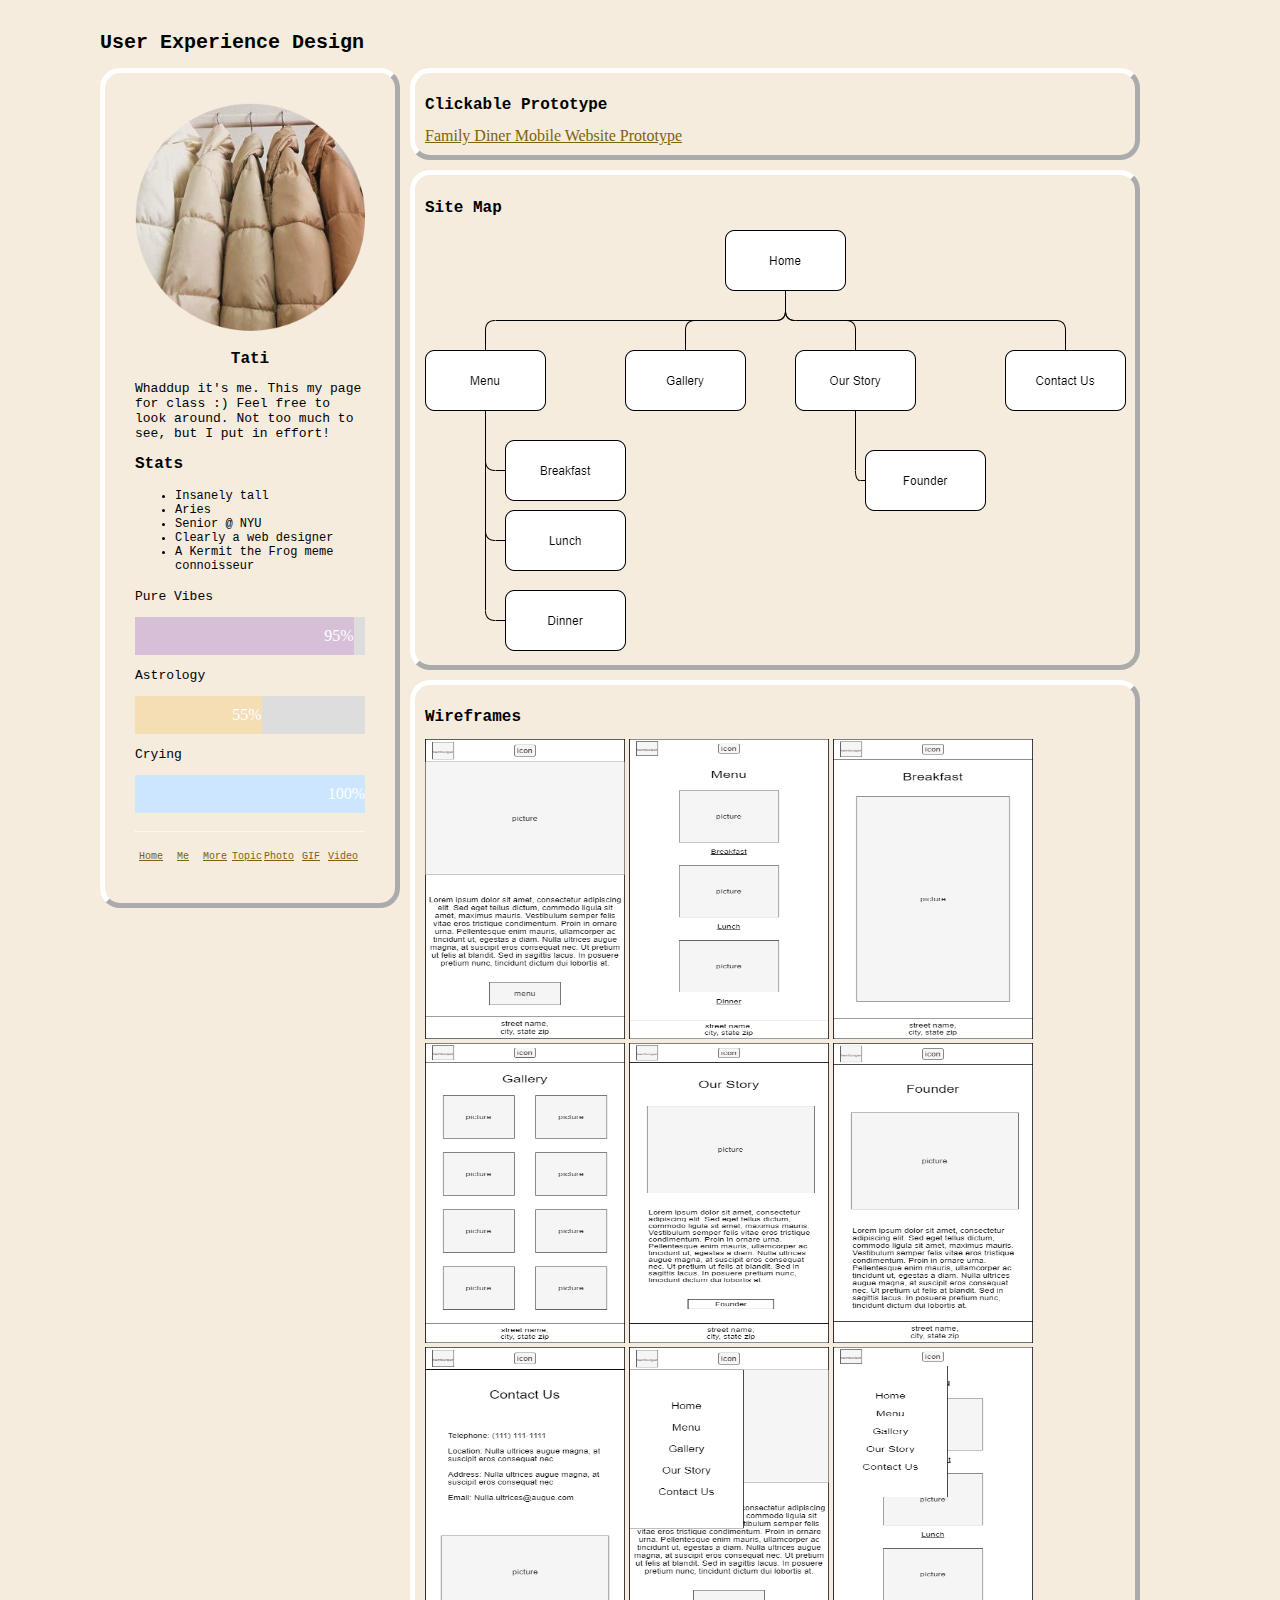
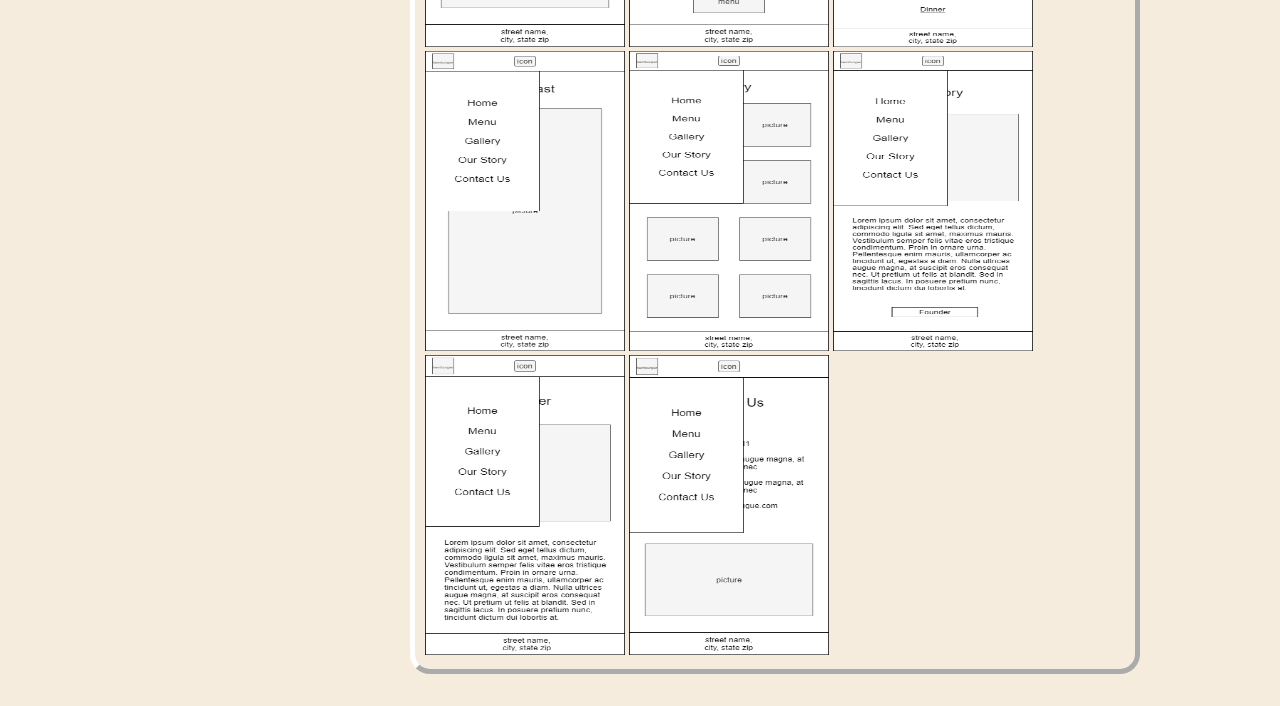
<file: user_experience_design.html>
<!DOCTYPE html>
<html lang="en">
    <head>
        <meta charset="utf-8">
        <title>User Experience Design | Tatiana Robb</title>
        <link rel="stylesheet" type="text/css" href="css/main.css" />
        <script type="text/javascript" src="js/jquery-3.6.0.min.js"></script>
        <script type="text/javascript" src="js/main.js"></script> 
    </head>

    <body>
        <div class="container">
            <h1>User Experience Design</h1>

            <!--My tiny box about me :))-->
            <section id="floating">
                <img src="images/icon.png" />
                <h2 class="headIng">Tati</h2>
                <p>Whaddup it's me. This my page for class :) Feel free to look around. Not too much to see, but I put in effort!</p>

                <h2>Stats</h2>
                <ul>
                    <li>Insanely tall</li>
                    <li>Aries</li>
                    <li>Senior @ NYU</li>
                    <li>Clearly a web designer</li>
                    <li>A Kermit the Frog meme connoisseur</li>
                </ul>

                <!--My Skill Bar-->
                <p>Pure Vibes</p>
                <div class="bar">
                    <div class="skills vibes">95%</div>
                </div>

                <p>Astrology</p>
                <div class="bar">
                    <div class="skills astrology">55%</div>
                </div>

                <p>Crying</p>
                <div class="bar">
                    <div class="skills crying">100%</div>
                </div>

                <div class="clear"></div>

                <br />

                <!--My Links!-->
                <nav class="topnav">
                    <ul>
                        <li><a href="index.html">Home</a></li>
                        <li><a href="about_me.html">Me</a></li>
                        <li><a href="more_about_me.html">More</a></li>
                        <li><a href="topic_of_interest.html">Topic</a></li>
                        <li><a href="photoshop.html">Photo</a></li>
                        <li><a href="animated_gif.html">GIF</a></li>
                        <li><a href="video.html">Video</a></li>
                        
                    </ul>
                </nav>

                <div class="clear"></div>
            </section>

            <!--section with the prototype-->
            <section id="user" class="prototype">
                <h2>Clickable Prototype</h2>
                <a href="https://invis.io/C8116XA54X65">Family Diner Mobile Website Prototype</a>
            </section>

            <!--section with the site map-->
            <section id="user" class="site_map">
                <h2>Site Map</h2>
                <!--images of the site map-->
                <img src="images/site_map.png" />
            </section>

            <!--section with the wireframe-->
            <section id="user" class="wireframes">
                <h2>Wireframes</h2>
                <!--images with the wireframes on here-->
                <img src="images/home_wireframe.png" />
                <img src="images/menu_wireframe.png" />
                <img src="images/breakfast_wireframe.png" />
                <img src="images/gallery_wireframe.png" />
                <img src="images/story_wireframe.png" />
                <img src="images/founder_wireframe.png" />
                <img src="images/contact_wireframe.png" />

                <!--images with the hamburger menu-->
                <img src="images/hamburger_home.png" />
                <img src="images/hamburger_menu.png" />
                <img src="images/hamburger_breakfast.png" />
                <img src="images/hamburger_gallery.png" />
                <img src="images/hamburger_story.png" />
                <img src="images/hamburger_founder.png" />
                <img src="images/hamburger_contact.png" />
            </section>


            <div class="clear"></div>
        </div>
    </body>
</html>
</file>
<file: css/main.css>
/* design things specifically for all the pages*/
body {
    background-color: rgb(245, 236, 222);
}

p {
    font-size: medium;
    font-family: monospace;
}

h1, h2, h3 {
    font-family: monospace;
}

h1 {
    font-size: x-large;
}

h2 {
    font-size: large;
}

h3 {
    font-size: medium;
}

li {
    font-family: monospace;
    font-size: small;
}

/*about the links and such*/
figcaption {
    font-family: monospace;
    font-size: x-small;
    text-align: center;
}

a:link {
    color: rgb(128, 96, 15);
}

a:visited {
    color: burlywood;
}

a:hover {
    color: rgba(233, 169, 179, 0.863);
}

a:active {
    color: lightsteelblue;
}

/*style thing for about_me and more_about_me*/
.container {
    width: 1100px;
    margin: auto;
    padding: 10px;
}

section {
    /*width: 700px;*/
    padding: 10px;
    margin-left: 10px;
    margin-bottom: 10px;
    border: 5px outset white;
    border-radius: 20px;
    /*float: left;*/
}

.clear {
    clear: both;
}

#my_background, #my_interests {
    width: 730px;
    background-color: rgb(235, 224, 211);
    float: left;
}

.special_heading h2 {
    background-color: rgb(245, 236, 222);
}

.special_heading figure img {
    display: block;
    margin-left: auto;
    margin-right: auto;
    width: 50%;
}

#bears {
    width: 700px;
    float: left;
}

#bears img {
    display: block;
    margin-left: auto;
    margin-right: auto;
    width: 50%;
}

.homepage {
    width:730px;
    float: left;
}

/*Topic of interest css stuff*/
#topic_interest {
    width: 730px;
    float: left;
}

div.column {
    float:left;
    width: 30%;
    padding: 5px;
}

div.row::after {
    content: "";
    clear: both;
    display: table;
}

.column img {
    width: 210px;
    height: 210px;
}

iframe {
    margin-left: auto;
    margin-right: auto;
    width: 50%;
    position: relative;
}

/*User Experience Design tings*/
#user {
    width: 730px;
    float: left;
}

.wireframes img {
    width: 200px;
    height: 300px;
}

.site_map img {
    width: auto;
    height: auto;
}

/*photoshop assignment*/
.photo {
    float: left;
    width: 730px;
}

.photo img {
    width: 620px;
    margin-left: 45px;
    margin-right: 45px;
}

/*animated gif assignment*/
.gif {
    float: left;
    width: 730px;
}

/*digital video assignment*/
.video {
    float: left;
    width: 730px;
}

video {
    margin-left: 150px;
    margin-right: 150px;
}

/* All for my tiny box off to the side */
#floating {
    margin-left: 0px;
    height: 840px;
    width: 300px;
    float: left;
    padding: 30px;
}

#floating img {
    height: 230px;
    width: 230px;
    margin-left: auto;
    margin-right: auto;
}


.headIng {
    text-align: center;
}

nav.topnav ul {
    border-top: 1px dotted white;
    /*list-style-position: inside;*/
    list-style-type: none;
    margin: 0px;
    padding: 0px;
    text-align: center;
}

nav.topnav ul li {
    width: 32px;
    float: left;
    height: 49px;
    line-height: 49px;
    text-align: center;
    font-size: x-small;
}

* {box-sizing:border-box}
.bar {
    width: 100%;
    background-color: #ddd;
}

.skills {
    text-align: right;
    padding-top: 10px;
    padding-bottom: 10px;
    color: white;
}

.vibes {width: 95%; background-color:thistle;}
.astrology {width: 55%; background-color:wheat;}
.crying {width: 100%; background-color: #cce6ff;}
</file>
<file: css/custom.css>
body {
    margin: 0px;
    background-color: rgb(245, 236, 222);
    font-family: geneva;
}

.row {
    margin-top: 30px;
}

p {
    margin-top: 16px;
    margin-bottom: 16px;
}

/*button override*/
.btn-light {
    background-color: white;
    color: rgb(117, 81, 51);
}

.btn-light:hover {
    background-color: rgb(117, 81, 51);
    color:white;
    border: rosybrown;
}

/*card override*/
.card {
    background-color: rgb(245, 236, 222);
    border: rgb(117, 81, 51) double 2px;
    margin: 0px auto;
    width: 100%;
}


/*for homepage*/
.hero {
    height: 100vh;
    /*width: 100vw;*/

    display: flex;
    justify-content: center;
    align-items: center;
    text-align: center;
    color: white;

    /*actual picture*/
    /*background-image: url("/images/hero_image.jpg");*/
    background-color: rgb(216, 187, 149);
    background-size: cover;
    background-position: center center;
    background-repeat: no-repeat;
    background-attachment: fixed;
}

.home {
    text-align: center;
}

.home_center {
    text-align: center;
    display: flex;
    align-items: center;
    justify-content: center;
}

.home img {
    width: 100%;
}

/*for about us page*/
.about {
    text-align: center;
    display: flex;
    align-items: center;
    justify-content: center;
}

/*list override*/
.list-group {
    text-align: center;
    display: flex;
    align-items: center;
    justify-content: center;
}

li.list-group-item {
    background-color: rgb(245, 236, 222);
    border: none;
}

.carousel-item img {
    height: 550px;
}

.contact {
    text-align: center;
    
}

.message {
    height: 200px;
}

.details {
    background-color: wheat;
}
</file>
